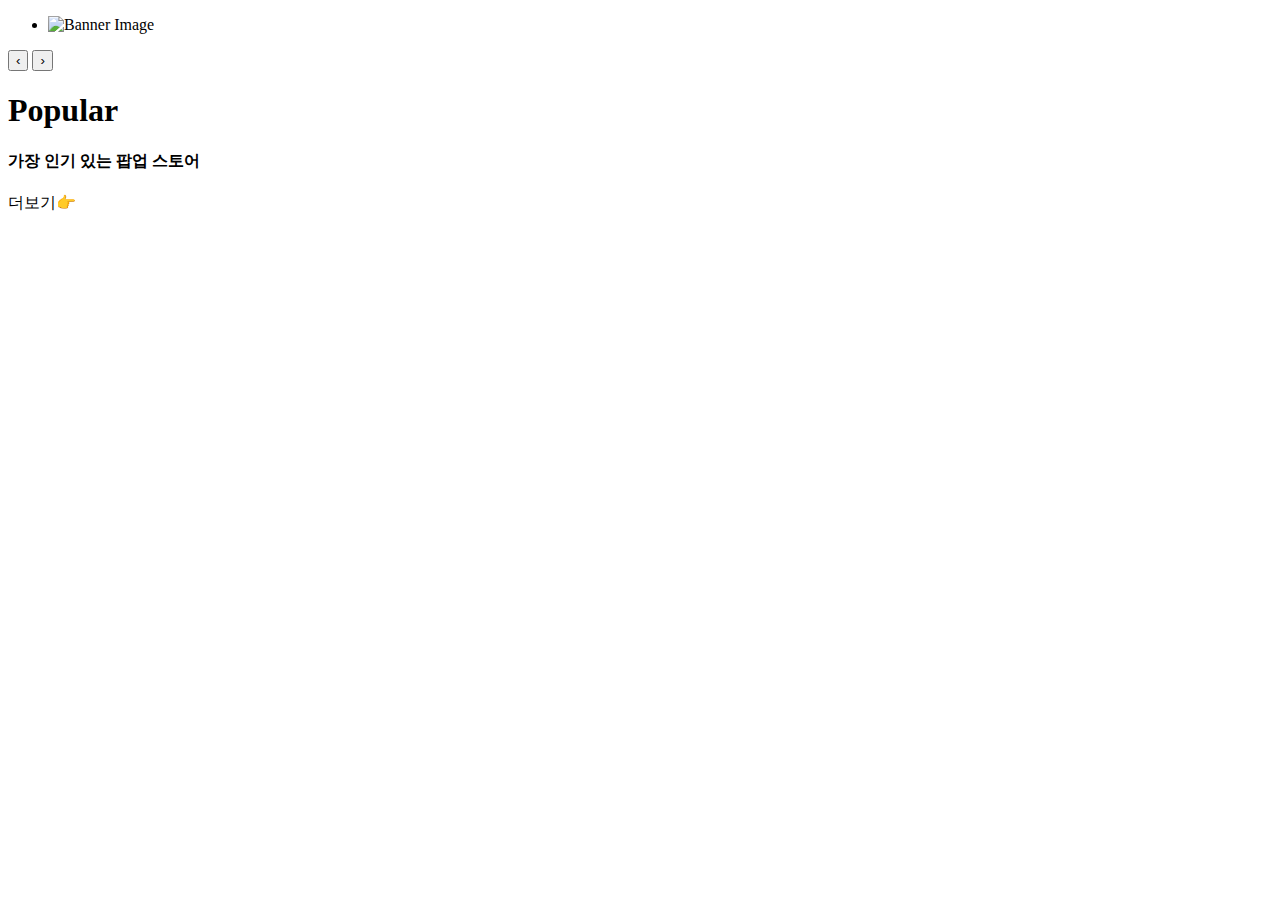
<file: src/main/resources/templates/index.html>
<!DOCTYPE html>
<html lang="ko" xmlns:th="http://www.thymeleaf.org"
      xmlns:layout="http://www.ultraq.net.nz/thymeleaf/layout"
      layout:decorate="~{layouts/main}">
<head>
    <meta charset="UTF-8">
    <link rel="stylesheet" href="https://cdnjs.cloudflare.com/ajax/libs/font-awesome/6.7.2/css/all.min.css"/>
    <link rel="stylesheet" th:href="@{/css/main.css}">
    <link rel="stylesheet" th:href="@{/css/member.css}">
    <title>Pin-up</title>
</head>
<body>
<div layout:fragment="content">
    <!-- 배너 슬라이드 -->
    <div class="carousel-wrapper">
        <div class="carousel">
            <div class="carousel-inner">
                <ul class="carousel-list">
                    <th:block th:each="i : ${#numbers.sequence(1, 2)}">
                        <li class="carousel-item">
                            <img th:src="@{'/images/pinup_banner_'+${i}+'.png'}" alt="Banner Image"/>
                        </li>
                    </th:block>
                </ul>
            </div>

            <button class="slide-button slide-left">‹</button>
            <button class="slide-button slide-right">›</button>
        </div>
    </div>
    <!--    <a th:href="@{/about}" th:class="info-link">🤔 핀업은 어떻게 이용하나요?</a>-->

    <div class="main_page_description">
        <div class="page_description">
            <h1>Popular</h1>
            <div class="title-container">
                <div class="title-left">
                    <h4>가장 인기 있는 팝업 스토어</h4>
                </div>
                <a th:href="@{/stores}" class="more-link">더보기👉</a>
            </div>
        </div>
        <div>
            <div class="store-list-container">
                <ul id="store-list">
                </ul>
            </div>
        </div>
    </div>
</div>
</body>
</html>
<th:block th:replace="~{fragments/script-loader :: load('index')}"></th:block>
</file>
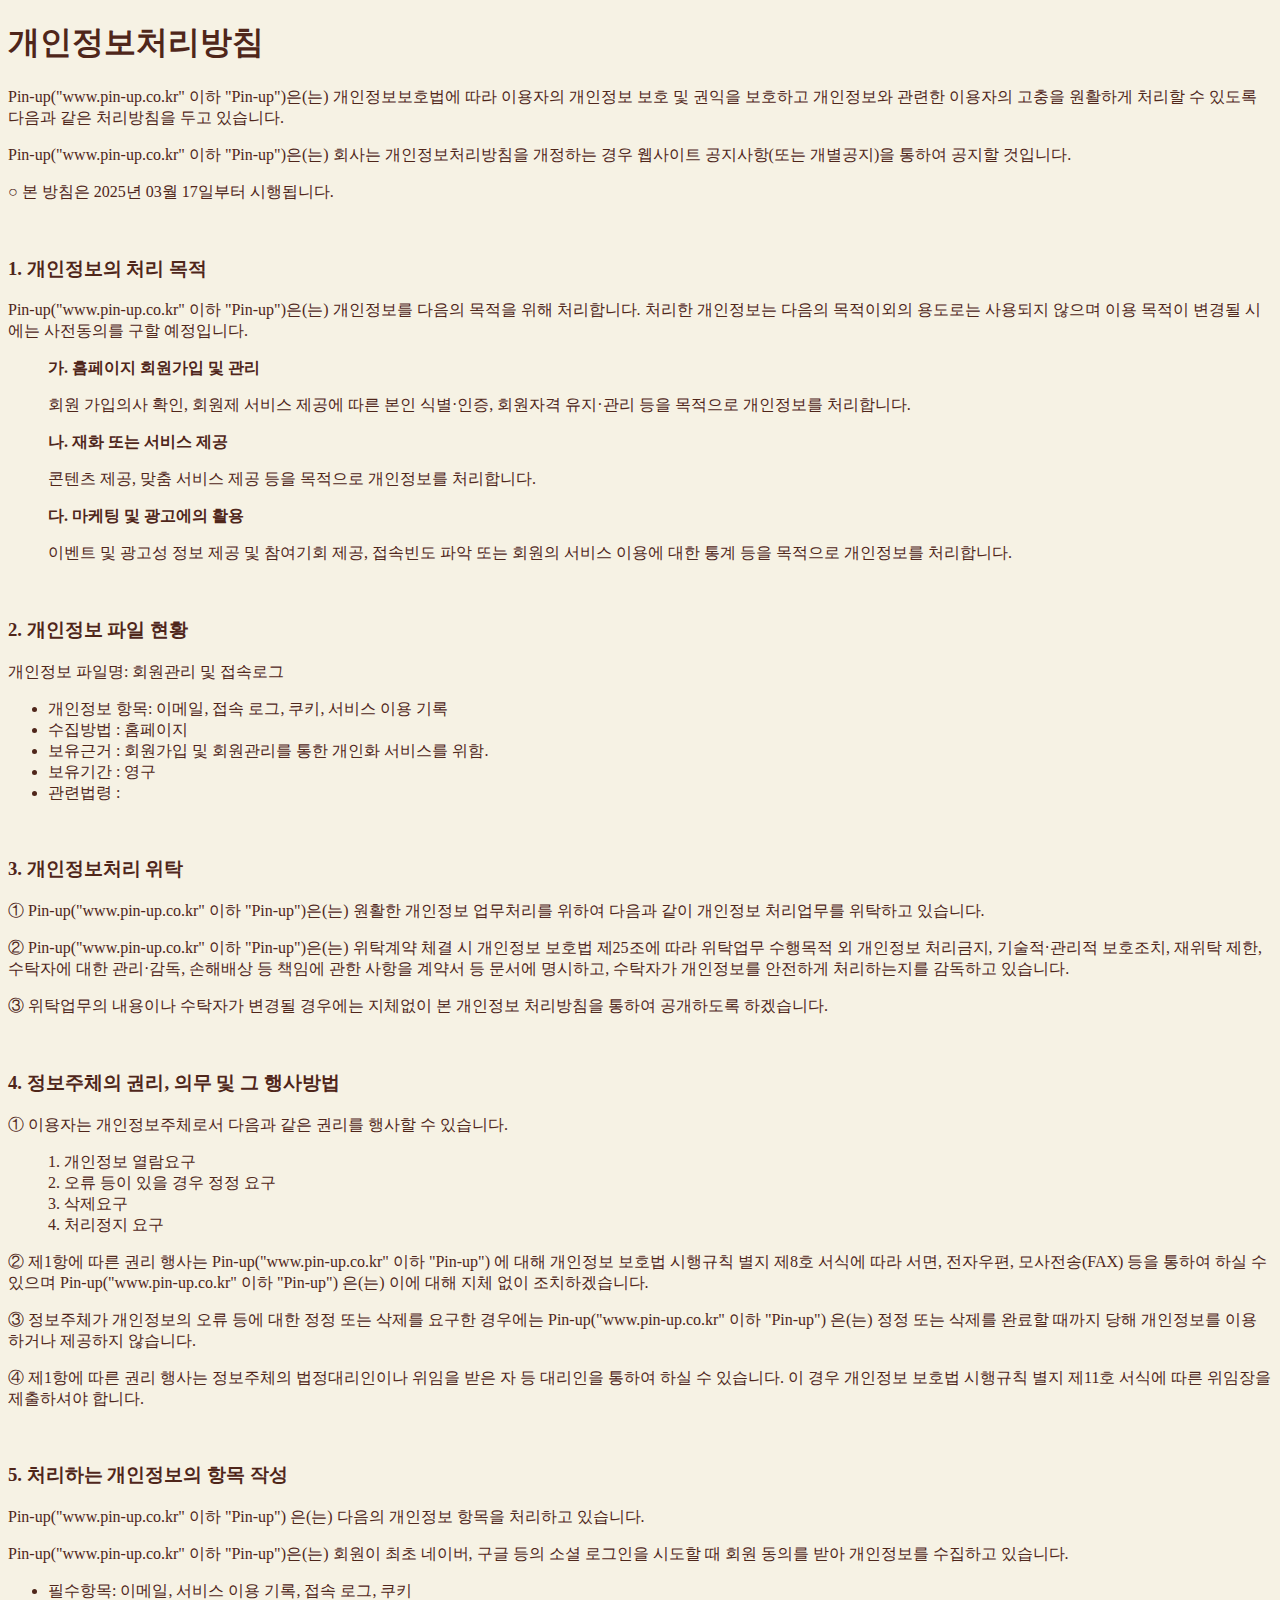
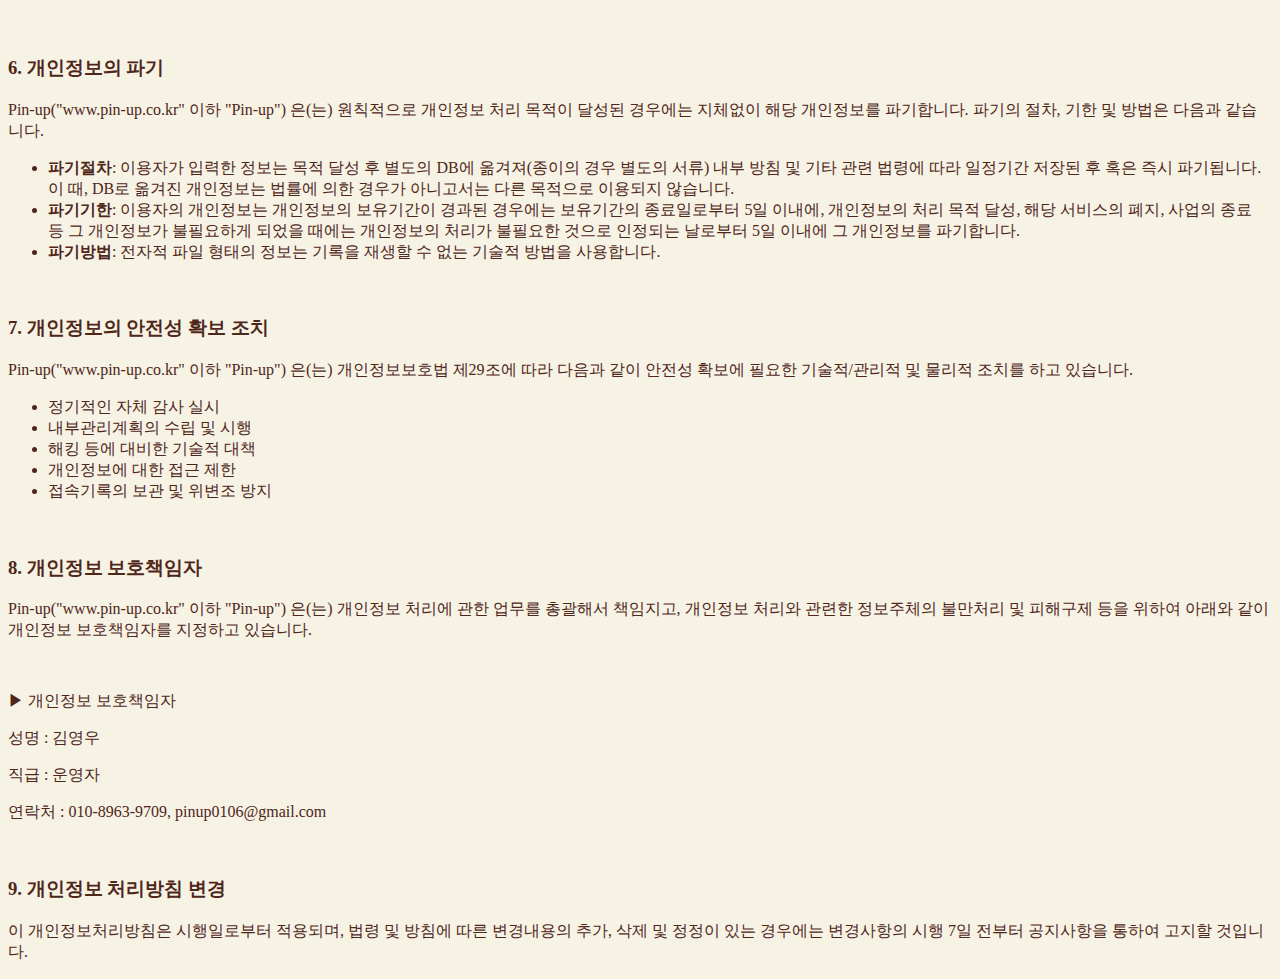
<file: src/main/resources/static/terms-privacy/privacy.html>
<!DOCTYPE html>
<html lang="ko">
<head>
    <meta charset="UTF-8">
    <title>Pin-up</title>
    <style>
        * {
            box-sizing: border-box;
            color: #4F261A;
            background-color: #F6F2E4;
        }
    </style>
</head>
<body>
    <h1>개인정보처리방침</h1>

    <p>Pin-up("www.pin-up.co.kr" 이하 "Pin-up")은(는) 개인정보보호법에 따라 이용자의 개인정보 보호 및 권익을 보호하고 개인정보와 관련한 이용자의 고충을 원활하게 처리할 수 있도록 다음과 같은 처리방침을 두고 있습니다.</p>
    <p>Pin-up("www.pin-up.co.kr" 이하 "Pin-up")은(는) 회사는 개인정보처리방침을 개정하는 경우 웹사이트 공지사항(또는 개별공지)을 통하여 공지할 것입니다.</p>
    <p>○ 본 방침은 2025년 03월 17일부터 시행됩니다.</p>
    <br />

    <h3>1. 개인정보의 처리 목적</h3>
    <p>Pin-up("www.pin-up.co.kr" 이하 "Pin-up")은(는) 개인정보를 다음의 목적을 위해 처리합니다. 처리한 개인정보는 다음의 목적이외의 용도로는 사용되지 않으며 이용 목적이 변경될 시에는 사전동의를 구할 예정입니다.</p>
    <ul style="list-style: none">
        <li>
            <strong>가. 홈페이지 회원가입 및 관리</strong>
            <p>회원 가입의사 확인, 회원제 서비스 제공에 따른 본인 식별·인증, 회원자격 유지·관리 등을 목적으로 개인정보를 처리합니다.</p>
        </li>
        <li>
            <strong>나. 재화 또는 서비스 제공</strong>
            <p>콘텐츠 제공, 맞춤 서비스 제공 등을 목적으로 개인정보를 처리합니다.</p>
        </li>
        <li>
            <strong>다. 마케팅 및 광고에의 활용</strong>
            <p>이벤트 및 광고성 정보 제공 및 참여기회 제공, 접속빈도 파악 또는 회원의 서비스 이용에 대한 통계 등을 목적으로 개인정보를 처리합니다.</p>
        </li>
    </ul>
    <br />

    <h3>2. 개인정보 파일 현황</h3>
    <p>개인정보 파일명: 회원관리 및 접속로그</p>
    <ul>
        <li>개인정보 항목: 이메일, 접속 로그, 쿠키, 서비스 이용 기록</li>
        <li>수집방법 : 홈페이지</li>
        <li>보유근거 : 회원가입 및 회원관리를 통한 개인화 서비스를 위함.</li>
        <li>보유기간 : 영구</li>
        <li>관련법령 :</li>
    </ul>
    <br />

    <h3>3. 개인정보처리 위탁</h3>
    <p>① Pin-up("www.pin-up.co.kr" 이하 "Pin-up")은(는) 원활한 개인정보 업무처리를 위하여 다음과 같이 개인정보 처리업무를 위탁하고 있습니다.</p>
    <p>② Pin-up("www.pin-up.co.kr" 이하 "Pin-up")은(는) 위탁계약 체결 시 개인정보 보호법 제25조에 따라 위탁업무 수행목적 외 개인정보 처리금지, 기술적·관리적 보호조치, 재위탁 제한, 수탁자에 대한 관리·감독, 손해배상 등 책임에 관한 사항을 계약서 등 문서에 명시하고, 수탁자가 개인정보를 안전하게 처리하는지를 감독하고 있습니다.</p>
    <p>③ 위탁업무의 내용이나 수탁자가 변경될 경우에는 지체없이 본 개인정보 처리방침을 통하여 공개하도록 하겠습니다.</p>
    <br />

    <h3>4. 정보주체의 권리, 의무 및 그 행사방법</h3>
    <p>① 이용자는 개인정보주체로서 다음과 같은 권리를 행사할 수 있습니다.</p>
    <ul style="list-style: none">
        <li>1. 개인정보 열람요구</li>
        <li>2. 오류 등이 있을 경우 정정 요구</li>
        <li>3. 삭제요구</li>
        <li>4. 처리정지 요구</li>
    </ul>
    <p>② 제1항에 따른 권리 행사는 Pin-up("www.pin-up.co.kr" 이하 "Pin-up") 에 대해 개인정보 보호법 시행규칙 별지 제8호 서식에 따라 서면, 전자우편, 모사전송(FAX) 등을 통하여 하실 수 있으며 Pin-up("www.pin-up.co.kr" 이하 "Pin-up") 은(는) 이에 대해 지체 없이 조치하겠습니다.</p>
    <p>③ 정보주체가 개인정보의 오류 등에 대한 정정 또는 삭제를 요구한 경우에는 Pin-up("www.pin-up.co.kr" 이하 "Pin-up") 은(는) 정정 또는 삭제를 완료할 때까지 당해 개인정보를 이용하거나 제공하지 않습니다.</p>
    <p>④ 제1항에 따른 권리 행사는 정보주체의 법정대리인이나 위임을 받은 자 등 대리인을 통하여 하실 수 있습니다. 이 경우 개인정보 보호법 시행규칙 별지 제11호 서식에 따른 위임장을 제출하셔야 합니다.</p>
    <br />

    <h3>5. 처리하는 개인정보의 항목 작성</h3>
    <p>Pin-up("www.pin-up.co.kr" 이하 "Pin-up") 은(는) 다음의 개인정보 항목을 처리하고 있습니다.</p>
    <p>Pin-up("www.pin-up.co.kr" 이하 "Pin-up")은(는) 회원이 최초 네이버, 구글 등의 소셜 로그인을 시도할 때 회원 동의를 받아 개인정보를 수집하고 있습니다.</p>
    <ul>
        <li>필수항목: 이메일, 서비스 이용 기록, 접속 로그, 쿠키</li>
    </ul>
    <br />

    <h3>6. 개인정보의 파기</h3>
    <p>Pin-up("www.pin-up.co.kr" 이하 "Pin-up") 은(는) 원칙적으로 개인정보 처리 목적이 달성된 경우에는 지체없이 해당 개인정보를 파기합니다. 파기의 절차, 기한 및 방법은 다음과 같습니다.</p>
    <ul>
        <li>
            <strong>파기절차</strong>: 이용자가 입력한 정보는 목적 달성 후 별도의 DB에 옮겨져(종이의 경우 별도의 서류) 내부 방침 및 기타 관련 법령에 따라 일정기간 저장된 후 혹은 즉시 파기됩니다. 이 때, DB로 옮겨진 개인정보는 법률에 의한 경우가 아니고서는 다른 목적으로 이용되지 않습니다.
        </li>
        <li>
            <strong>파기기한</strong>: 이용자의 개인정보는 개인정보의 보유기간이 경과된 경우에는 보유기간의 종료일로부터 5일 이내에, 개인정보의 처리 목적 달성, 해당 서비스의 폐지, 사업의 종료 등 그 개인정보가 불필요하게 되었을 때에는 개인정보의 처리가 불필요한 것으로 인정되는 날로부터 5일 이내에 그 개인정보를 파기합니다.
        </li>
        <li>
            <strong>파기방법</strong>: 전자적 파일 형태의 정보는 기록을 재생할 수 없는 기술적 방법을 사용합니다.
        </li>
    </ul>
    <br />

    <h3>7. 개인정보의 안전성 확보 조치</h3>
    <p>Pin-up("www.pin-up.co.kr" 이하 "Pin-up") 은(는) 개인정보보호법 제29조에 따라 다음과 같이 안전성 확보에 필요한 기술적/관리적 및 물리적 조치를 하고 있습니다.</p>
    <ul>
        <li>정기적인 자체 감사 실시</li>
        <li>내부관리계획의 수립 및 시행</li>
        <li>해킹 등에 대비한 기술적 대책</li>
        <li>개인정보에 대한 접근 제한</li>
        <li>접속기록의 보관 및 위변조 방지</li>
    </ul>
    <br />

    <h3>8. 개인정보 보호책임자</h3>
    <p>Pin-up("www.pin-up.co.kr" 이하 "Pin-up") 은(는) 개인정보 처리에 관한 업무를 총괄해서 책임지고, 개인정보 처리와 관련한 정보주체의 불만처리 및 피해구제 등을 위하여 아래와 같이 개인정보 보호책임자를 지정하고 있습니다.</p>
    <br />

    <p>▶ 개인정보 보호책임자 </p>
    <p>성명 : 김영우</p>
    <p>직급 : 운영자</p>
    <p>연락처 : 010-8963-9709, pinup0106@gmail.com</p>
    <br />

    <h3>9. 개인정보 처리방침 변경</h3>
    <p>이 개인정보처리방침은 시행일로부터 적용되며, 법령 및 방침에 따른 변경내용의 추가, 삭제 및 정정이 있는 경우에는 변경사항의 시행 7일 전부터 공지사항을 통하여 고지할 것입니다.</p>
</body>
</html>
</file>
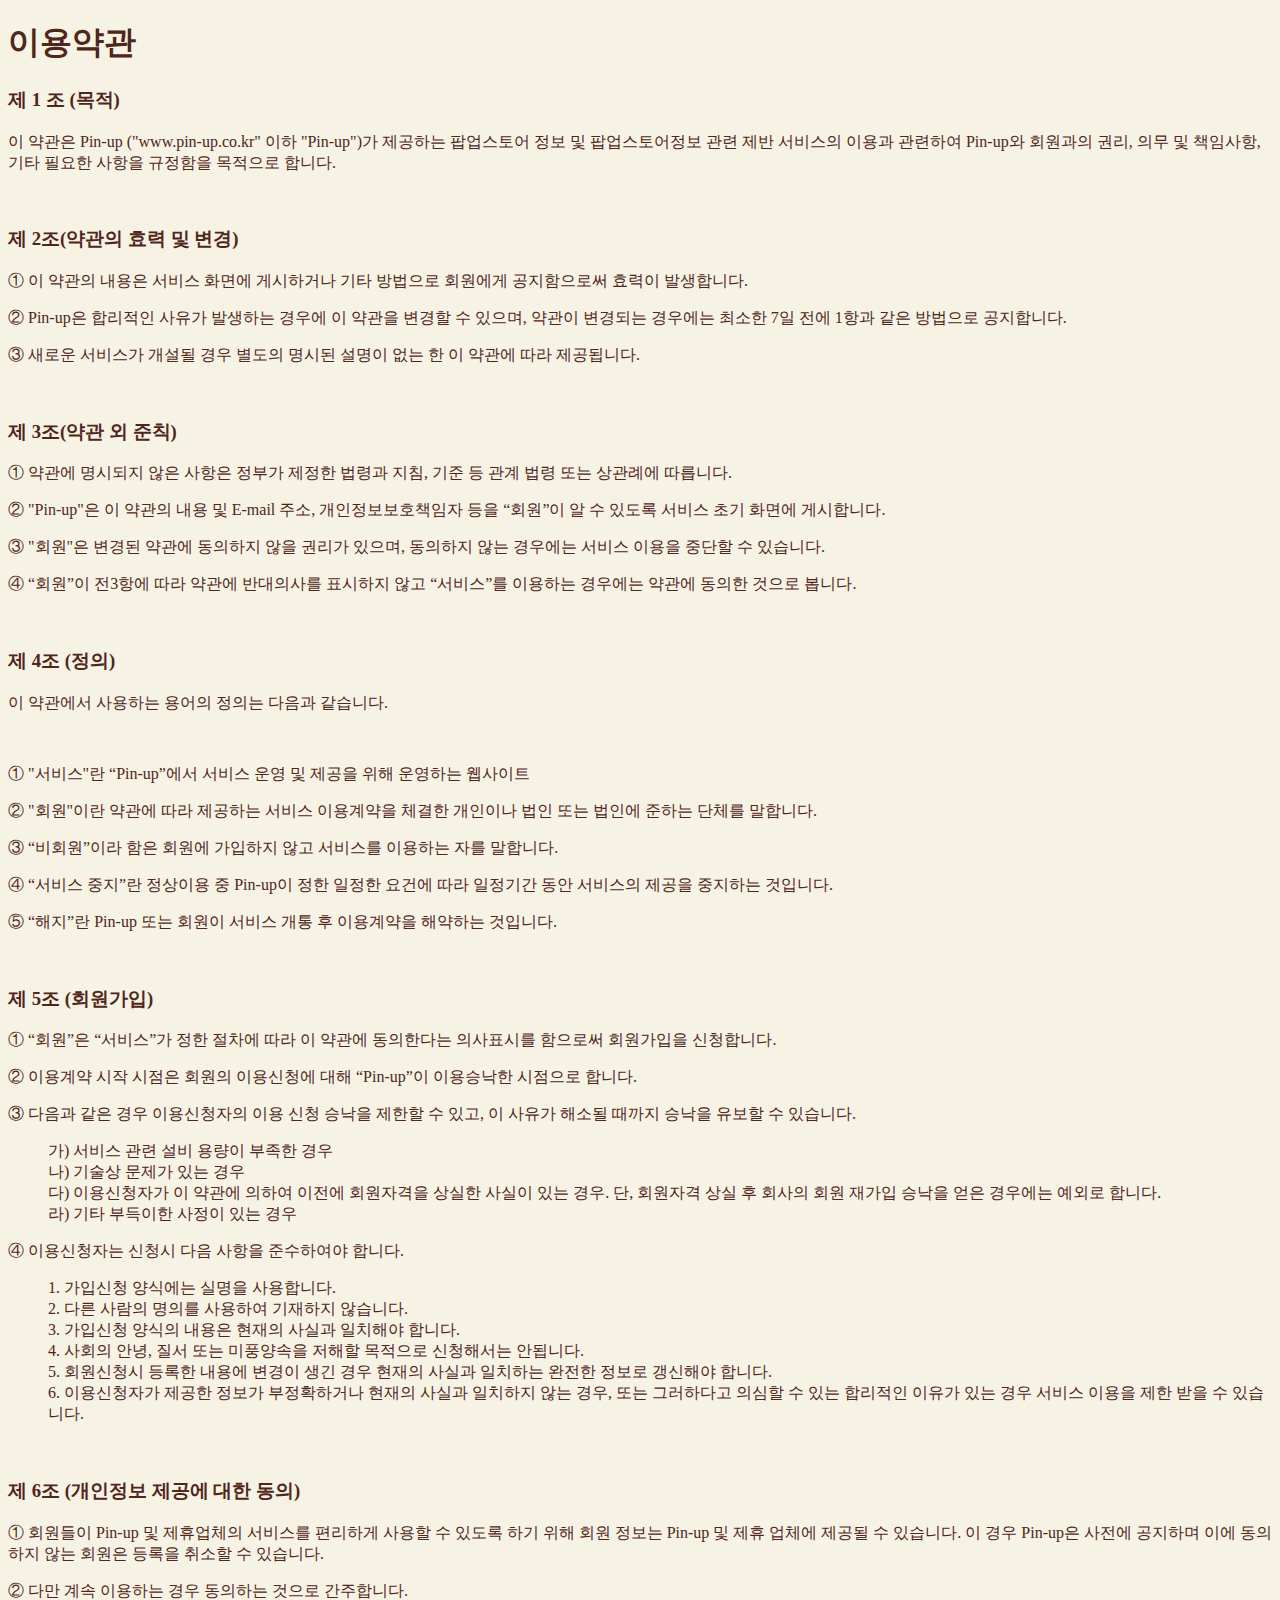
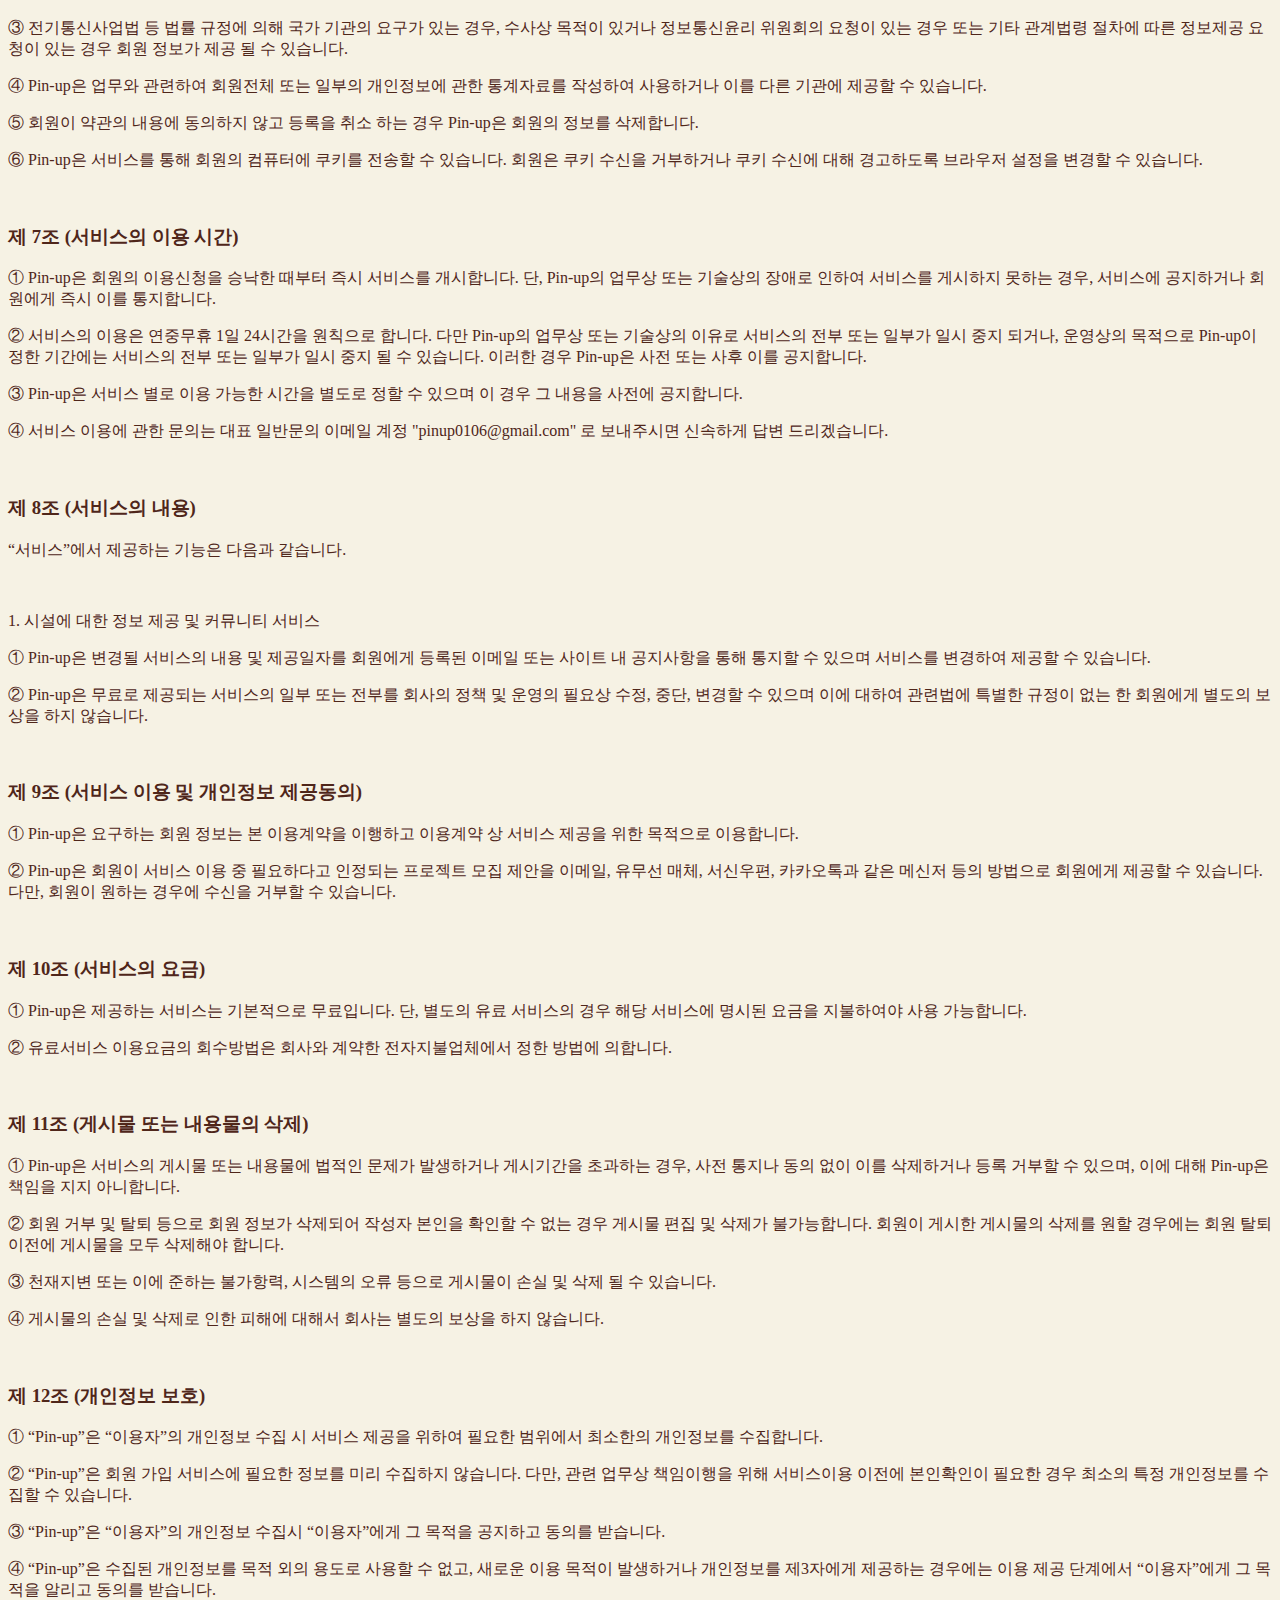
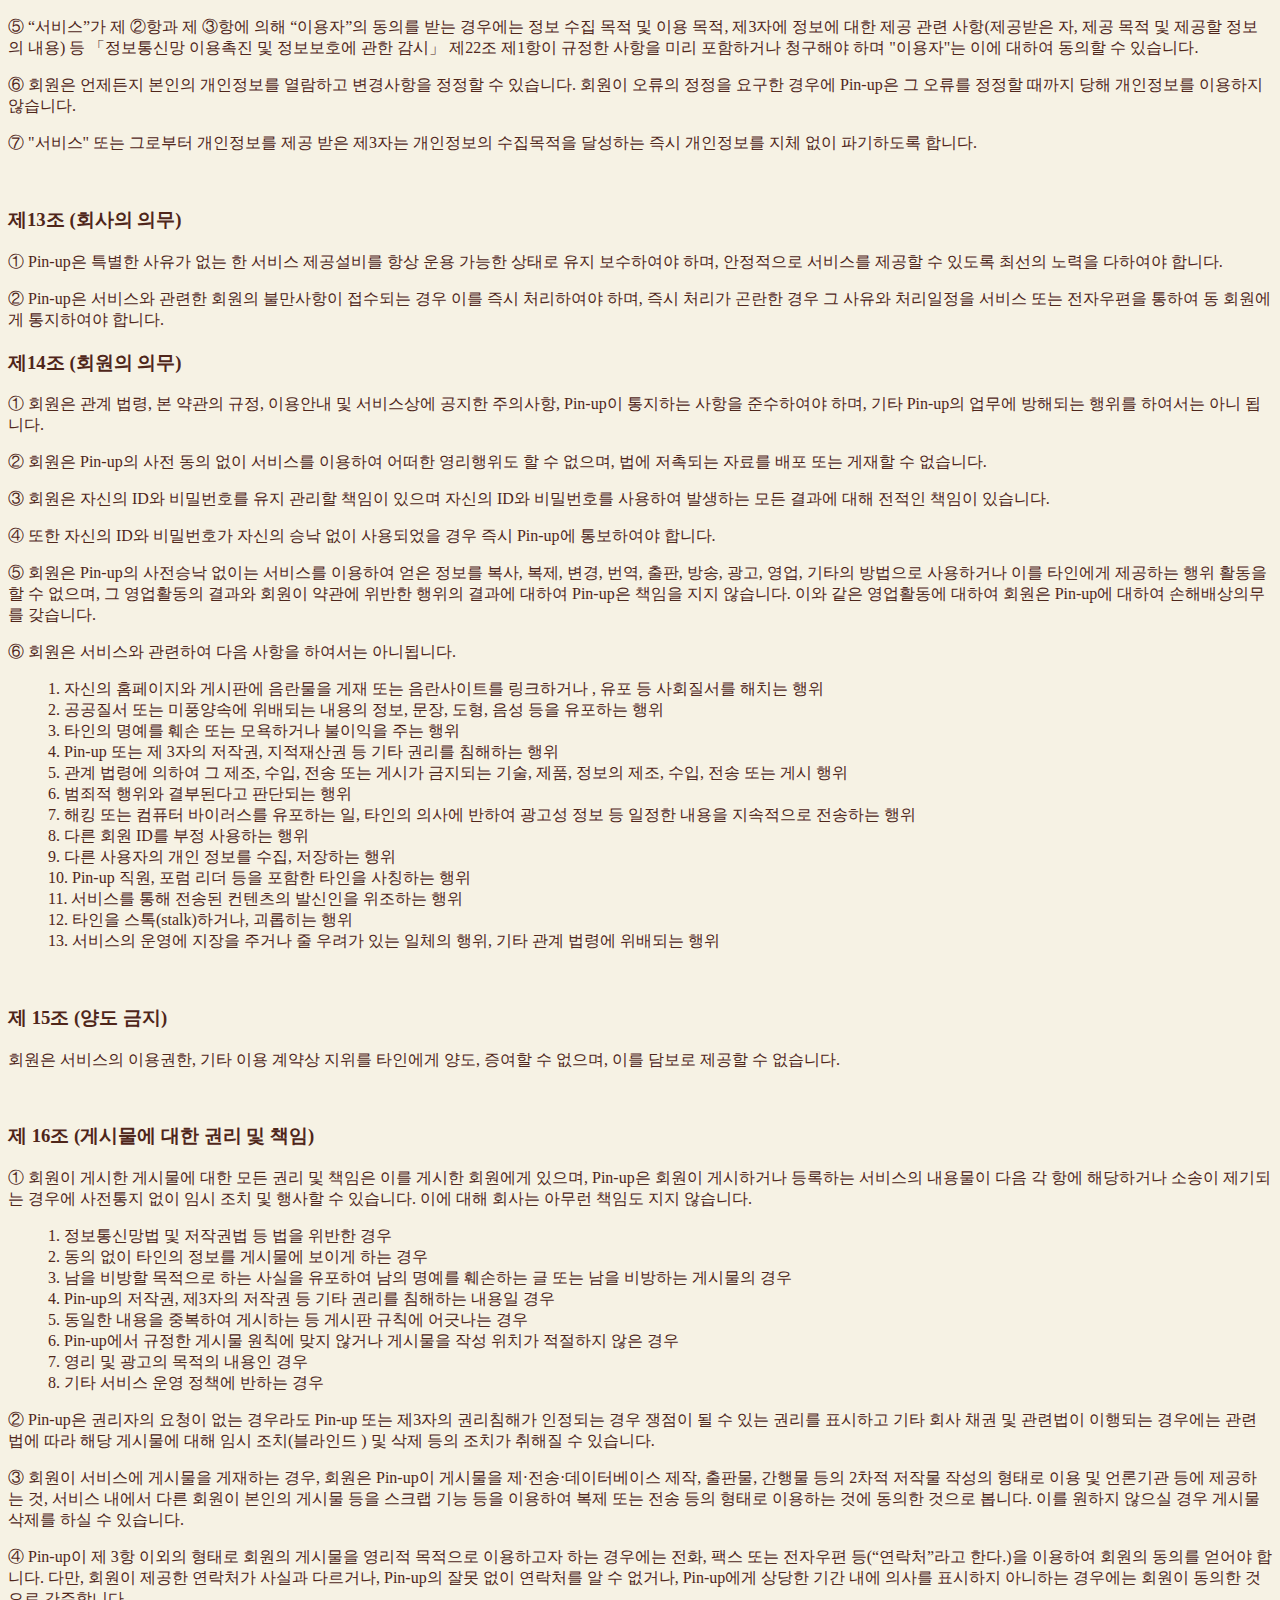
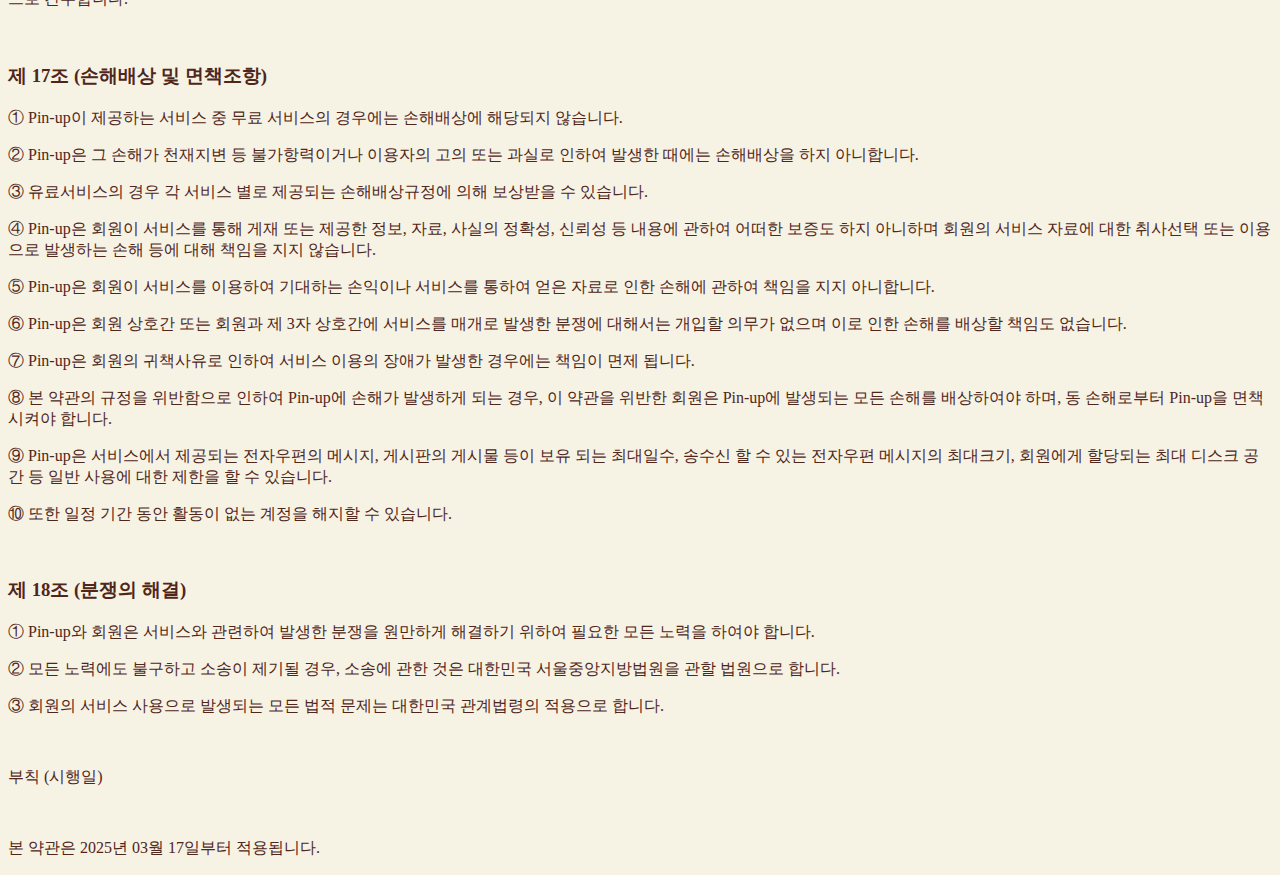
<file: src/main/resources/static/terms-privacy/terms.html>
<!DOCTYPE html>
<html lang="ko">
<head>
    <meta charset="UTF-8">
    <title>Pin-up</title>
    <style>
        * {
            box-sizing: border-box;
            color: #4F261A;
            background-color: #F6F2E4;
        }

        ul, li {
            list-style: none;
        }
    </style>
</head>
<body>
    <h1>이용약관</h1>

    <h3>제 1 조 (목적)</h3>
    <p>이 약관은 Pin-up ("www.pin-up.co.kr" 이하 "Pin-up")가 제공하는 팝업스토어 정보 및 팝업스토어정보 관련 제반 서비스의 이용과 관련하여 Pin-up와 회원과의 권리, 의무 및 책임사항, 기타 필요한 사항을 규정함을 목적으로 합니다.</p>
    <br />

    <h3>제 2조(약관의 효력 및 변경)</h3>
    <p>① 이 약관의 내용은 서비스 화면에 게시하거나 기타 방법으로 회원에게 공지함으로써 효력이 발생합니다.</p>
    <p>② Pin-up은 합리적인 사유가 발생하는 경우에 이 약관을 변경할 수 있으며, 약관이 변경되는 경우에는 최소한 7일 전에 1항과 같은 방법으로 공지합니다.</p>
    <p>③ 새로운 서비스가 개설될 경우 별도의 명시된 설명이 없는 한 이 약관에 따라 제공됩니다.</p>
    <br />

    <h3>제 3조(약관 외 준칙)</h3>
    <p>① 약관에 명시되지 않은 사항은 정부가 제정한 법령과 지침, 기준 등 관계 법령 또는 상관례에 따릅니다.</p>
    <p>② "Pin-up"은 이 약관의 내용 및 E-mail 주소, 개인정보보호책임자 등을 “회원”이 알 수 있도록 서비스 초기 화면에 게시합니다.</p>
    <p>③ "회원"은 변경된 약관에 동의하지 않을 권리가 있으며, 동의하지 않는 경우에는 서비스 이용을 중단할 수 있습니다.</p>
    <p>④ “회원”이 전3항에 따라 약관에 반대의사를 표시하지 않고 “서비스”를 이용하는 경우에는 약관에 동의한 것으로 봅니다.</p>
    <br />

    <h3>제 4조 (정의)</h3>
    <p>이 약관에서 사용하는 용어의 정의는 다음과 같습니다.</p>
    <br />

    <p>① "서비스"란 “Pin-up”에서 서비스 운영 및 제공을 위해 운영하는 웹사이트</p>
    <p>② "회원"이란 약관에 따라 제공하는 서비스 이용계약을 체결한 개인이나 법인 또는 법인에 준하는 단체를 말합니다.</p>
    <p>③ “비회원”이라 함은 회원에 가입하지 않고 서비스를 이용하는 자를 말합니다.</p>
    <p>④ “서비스 중지”란 정상이용 중 Pin-up이 정한 일정한 요건에 따라 일정기간 동안 서비스의 제공을 중지하는 것입니다.</p>
    <p>⑤ “해지”란 Pin-up 또는 회원이 서비스 개통 후 이용계약을 해약하는 것입니다.</p>
    <br />

    <h3>제 5조 (회원가입)</h3>
    <p>① “회원”은 “서비스”가 정한 절차에 따라 이 약관에 동의한다는 의사표시를 함으로써 회원가입을 신청합니다.</p>
    <p>② 이용계약 시작 시점은 회원의 이용신청에 대해 “Pin-up”이 이용승낙한 시점으로 합니다.</p>
    <p>③ 다음과 같은 경우 이용신청자의 이용 신청 승낙을 제한할 수 있고, 이 사유가 해소될 때까지 승낙을 유보할 수 있습니다.</p>
    <ul>
        <li>가) 서비스 관련 설비 용량이 부족한 경우</li>
        <li>나) 기술상 문제가 있는 경우</li>
        <li>다) 이용신청자가 이 약관에 의하여 이전에 회원자격을 상실한 사실이 있는 경우. 단, 회원자격 상실 후 회사의 회원 재가입 승낙을 얻은 경우에는 예외로 합니다.</li>
        <li>라) 기타 부득이한 사정이 있는 경우</li>
    </ul>
    <p>④ 이용신청자는 신청시 다음 사항을 준수하여야 합니다.</p>
    <ul>
        <li>1. 가입신청 양식에는 실명을 사용합니다.</li>
        <li>2. 다른 사람의 명의를 사용하여 기재하지 않습니다.</li>
        <li>3. 가입신청 양식의 내용은 현재의 사실과 일치해야 합니다.</li>
        <li>4. 사회의 안녕, 질서 또는 미풍양속을 저해할 목적으로 신청해서는 안됩니다.</li>
        <li>5. 회원신청시 등록한 내용에 변경이 생긴 경우 현재의 사실과 일치하는 완전한 정보로 갱신해야 합니다.</li>
        <li>6. 이용신청자가 제공한 정보가 부정확하거나 현재의 사실과 일치하지 않는 경우, 또는 그러하다고 의심할 수 있는 합리적인 이유가 있는 경우 서비스 이용을 제한 받을 수 있습니다.</li>
    </ul>
    <br />

    <h3>제 6조 (개인정보 제공에 대한 동의)</h3>
    <p>① 회원들이 Pin-up 및 제휴업체의 서비스를 편리하게 사용할 수 있도록 하기 위해 회원 정보는 Pin-up 및 제휴 업체에 제공될 수 있습니다. 이 경우 Pin-up은 사전에 공지하며 이에 동의하지 않는 회원은 등록을 취소할 수 있습니다.</p>
    <p>② 다만 계속 이용하는 경우 동의하는 것으로 간주합니다.</p>
    <p>③ 전기통신사업법 등 법률 규정에 의해 국가 기관의 요구가 있는 경우, 수사상 목적이 있거나 정보통신윤리 위원회의 요청이 있는 경우 또는 기타 관계법령 절차에 따른 정보제공 요청이 있는 경우 회원 정보가 제공 될 수 있습니다.</p>
    <p>④ Pin-up은 업무와 관련하여 회원전체 또는 일부의 개인정보에 관한 통계자료를 작성하여 사용하거나 이를 다른 기관에 제공할 수 있습니다.</p>
    <p>⑤ 회원이 약관의 내용에 동의하지 않고 등록을 취소 하는 경우 Pin-up은 회원의 정보를 삭제합니다.</p>
    <p>⑥ Pin-up은 서비스를 통해 회원의 컴퓨터에 쿠키를 전송할 수 있습니다. 회원은 쿠키 수신을 거부하거나 쿠키 수신에 대해 경고하도록 브라우저 설정을 변경할 수 있습니다.</p>
    <br />

    <h3>제 7조 (서비스의 이용 시간)</h3>
    <p>① Pin-up은 회원의 이용신청을 승낙한 때부터 즉시 서비스를 개시합니다. 단, Pin-up의 업무상 또는 기술상의 장애로 인하여 서비스를 게시하지 못하는 경우, 서비스에 공지하거나 회원에게 즉시 이를 통지합니다.</p>
    <p>② 서비스의 이용은 연중무휴 1일 24시간을 원칙으로 합니다. 다만 Pin-up의 업무상 또는 기술상의 이유로 서비스의 전부 또는 일부가 일시 중지 되거나, 운영상의 목적으로 Pin-up이 정한 기간에는 서비스의 전부 또는 일부가 일시 중지 될 수 있습니다. 이러한 경우 Pin-up은 사전 또는 사후 이를 공지합니다.</p>
    <p>③ Pin-up은 서비스 별로 이용 가능한 시간을 별도로 정할 수 있으며 이 경우 그 내용을 사전에 공지합니다.</p>
    <p>④ 서비스 이용에 관한 문의는 대표 일반문의 이메일 계정 "pinup0106@gmail.com" 로 보내주시면 신속하게 답변 드리겠습니다.</p>
    <br />

    <h3>제 8조 (서비스의 내용)</h3>
    <p>“서비스”에서 제공하는 기능은 다음과 같습니다.</p>
    <br />

    <p>1. 시설에 대한 정보 제공 및 커뮤니티 서비스</p>
    <p>① Pin-up은 변경될 서비스의 내용 및 제공일자를 회원에게 등록된 이메일 또는 사이트 내 공지사항을 통해 통지할 수 있으며 서비스를 변경하여 제공할 수 있습니다.</p>
    <p>② Pin-up은 무료로 제공되는 서비스의 일부 또는 전부를 회사의 정책 및 운영의 필요상 수정, 중단, 변경할 수 있으며 이에 대하여 관련법에 특별한 규정이 없는 한 회원에게 별도의 보상을 하지 않습니다.</p>
    <br />

    <h3>제 9조 (서비스 이용 및 개인정보 제공동의)</h3>
    <p>① Pin-up은 요구하는 회원 정보는 본 이용계약을 이행하고 이용계약 상 서비스 제공을 위한 목적으로 이용합니다.</p>
    <p>② Pin-up은 회원이 서비스 이용 중 필요하다고 인정되는 프로젝트 모집 제안을 이메일, 유무선 매체, 서신우편, 카카오톡과 같은 메신저 등의 방법으로 회원에게 제공할 수 있습니다. 다만, 회원이 원하는 경우에 수신을 거부할 수 있습니다.</p>
    <br />

    <h3>제 10조 (서비스의 요금)</h3>
    <p>① Pin-up은 제공하는 서비스는 기본적으로 무료입니다. 단, 별도의 유료 서비스의 경우 해당 서비스에 명시된 요금을 지불하여야 사용 가능합니다.</p>
    <p>② 유료서비스 이용요금의 회수방법은 회사와 계약한 전자지불업체에서 정한 방법에 의합니다.</p>
    <br />

    <h3>제 11조 (게시물 또는 내용물의 삭제)</h3>
    <p>① Pin-up은 서비스의 게시물 또는 내용물에 법적인 문제가 발생하거나 게시기간을 초과하는 경우, 사전 통지나 동의 없이 이를 삭제하거나 등록 거부할 수 있으며, 이에 대해 Pin-up은 책임을 지지 아니합니다.</p>
    <p>② 회원 거부 및 탈퇴 등으로 회원 정보가 삭제되어 작성자 본인을 확인할 수 없는 경우 게시물 편집 및 삭제가 불가능합니다. 회원이 게시한 게시물의 삭제를 원할 경우에는 회원 탈퇴 이전에 게시물을 모두 삭제해야 합니다.</p>
    <p>③ 천재지변 또는 이에 준하는 불가항력, 시스템의 오류 등으로 게시물이 손실 및 삭제 될 수 있습니다.</p>
    <p>④ 게시물의 손실 및 삭제로 인한 피해에 대해서 회사는 별도의 보상을 하지 않습니다.</p>
    <br />

    <h3>제 12조 (개인정보 보호)</h3>
    <p>① “Pin-up”은 “이용자”의 개인정보 수집 시 서비스 제공을 위하여 필요한 범위에서 최소한의 개인정보를 수집합니다.</p>
    <p>② “Pin-up”은 회원 가입 서비스에 필요한 정보를 미리 수집하지 않습니다. 다만, 관련 업무상 책임이행을 위해 서비스이용 이전에 본인확인이 필요한 경우 최소의 특정 개인정보를 수집할 수 있습니다.</p>
    <p>③ “Pin-up”은 “이용자”의 개인정보 수집시 “이용자”에게 그 목적을 공지하고 동의를 받습니다.</p>
    <p>④ “Pin-up”은 수집된 개인정보를 목적 외의 용도로 사용할 수 없고, 새로운 이용 목적이 발생하거나 개인정보를 제3자에게 제공하는 경우에는 이용 제공 단계에서 “이용자”에게 그 목적을 알리고 동의를 받습니다.</p>
    <p>⑤ “서비스”가 제 ②항과 제 ③항에 의해 “이용자”의 동의를 받는 경우에는 정보 수집 목적 및 이용 목적, 제3자에 정보에 대한 제공 관련 사항(제공받은 자, 제공 목적 및 제공할 정보의 내용) 등 「정보통신망 이용촉진 및 정보보호에 관한 감시」 제22조 제1항이 규정한 사항을 미리 포함하거나 청구해야 하며 "이용자"는 이에 대하여 동의할 수 있습니다.</p>
    <p>⑥ 회원은 언제든지 본인의 개인정보를 열람하고 변경사항을 정정할 수 있습니다. 회원이 오류의 정정을 요구한 경우에 Pin-up은 그 오류를 정정할 때까지 당해 개인정보를 이용하지 않습니다.</p>
    <p>⑦ "서비스" 또는 그로부터 개인정보를 제공 받은 제3자는 개인정보의 수집목적을 달성하는 즉시 개인정보를 지체 없이 파기하도록 합니다.</p>
    <br />

    <h3>제13조 (회사의 의무)</h3>
    <p>① Pin-up은 특별한 사유가 없는 한 서비스 제공설비를 항상 운용 가능한 상태로 유지 보수하여야 하며, 안정적으로 서비스를 제공할 수 있도록 최선의 노력을 다하여야 합니다.
    <p>② Pin-up은 서비스와 관련한 회원의 불만사항이 접수되는 경우 이를 즉시 처리하여야 하며, 즉시 처리가 곤란한 경우 그 사유와 처리일정을 서비스 또는 전자우편을 통하여 동 회원에게 통지하여야 합니다.
    <br />

    <h3>제14조 (회원의 의무)</h3>
    <p>① 회원은 관계 법령, 본 약관의 규정, 이용안내 및 서비스상에 공지한 주의사항, Pin-up이 통지하는 사항을 준수하여야 하며, 기타 Pin-up의 업무에 방해되는 행위를 하여서는 아니 됩니다.</p>
    <p>② 회원은 Pin-up의 사전 동의 없이 서비스를 이용하여 어떠한 영리행위도 할 수 없으며, 법에 저촉되는 자료를 배포 또는 게재할 수 없습니다.</p>
    <p>③ 회원은 자신의 ID와 비밀번호를 유지 관리할 책임이 있으며 자신의 ID와 비밀번호를 사용하여 발생하는 모든 결과에 대해 전적인 책임이 있습니다.</p>
    <p>④ 또한 자신의 ID와 비밀번호가 자신의 승낙 없이 사용되었을 경우 즉시 Pin-up에 통보하여야 합니다.</p>
    <p>⑤ 회원은 Pin-up의 사전승낙 없이는 서비스를 이용하여 얻은 정보를 복사, 복제, 변경, 번역, 출판, 방송, 광고, 영업, 기타의 방법으로 사용하거나 이를 타인에게 제공하는 행위 활동을 할 수 없으며, 그 영업활동의 결과와 회원이 약관에 위반한 행위의 결과에 대하여 Pin-up은 책임을 지지 않습니다. 이와 같은 영업활동에 대하여 회원은 Pin-up에 대하여 손해배상의무를 갖습니다.</p>
    <p>⑥ 회원은 서비스와 관련하여 다음 사항을 하여서는 아니됩니다.</p>
    <ul>
        <li>1. 자신의 홈페이지와 게시판에 음란물을 게재 또는 음란사이트를 링크하거나 , 유포 등 사회질서를 해치는 행위</li>
        <li>2. 공공질서 또는 미풍양속에 위배되는 내용의 정보, 문장, 도형, 음성 등을 유포하는 행위</li>
        <li>3. 타인의 명예를 훼손 또는 모욕하거나 불이익을 주는 행위</li>
        <li>4. Pin-up 또는 제 3자의 저작권, 지적재산권 등 기타 권리를 침해하는 행위</li>
        <li>5. 관계 법령에 의하여 그 제조, 수입, 전송 또는 게시가 금지되는 기술, 제품, 정보의 제조, 수입, 전송 또는 게시 행위</li>
        <li>6. 범죄적 행위와 결부된다고 판단되는 행위</li>
        <li>7. 해킹 또는 컴퓨터 바이러스를 유포하는 일, 타인의 의사에 반하여 광고성 정보 등 일정한 내용을 지속적으로 전송하는 행위</li>
        <li>8. 다른 회원 ID를 부정 사용하는 행위</li>
        <li>9. 다른 사용자의 개인 정보를 수집, 저장하는 행위</li>
        <li>10. Pin-up 직원, 포럼 리더 등을 포함한 타인을 사칭하는 행위</li>
        <li>11. 서비스를 통해 전송된 컨텐츠의 발신인을 위조하는 행위</li>
        <li>12. 타인을 스톡(stalk)하거나, 괴롭히는 행위</li>
        <li>13. 서비스의 운영에 지장을 주거나 줄 우려가 있는 일체의 행위, 기타 관계 법령에 위배되는 행위</li>
    </ul>
    <br />

    <h3>제 15조 (양도 금지)</h3>
    <p>회원은 서비스의 이용권한, 기타 이용 계약상 지위를 타인에게 양도, 증여할 수 없으며, 이를 담보로 제공할 수 없습니다.</p>
    <br />

    <h3>제 16조 (게시물에 대한 권리 및 책임)</h3>
    <p>① 회원이 게시한 게시물에 대한 모든 권리 및 책임은 이를 게시한 회원에게 있으며, Pin-up은 회원이 게시하거나 등록하는 서비스의 내용물이 다음 각 항에 해당하거나 소송이 제기되는 경우에 사전통지 없이 임시 조치 및 행사할 수 있습니다.  이에 대해 회사는 아무런 책임도 지지 않습니다.</p>
    <ul>
        <li>1. 정보통신망법 및 저작권법 등 법을 위반한 경우</li>
        <li>2. 동의 없이 타인의 정보를 게시물에 보이게 하는 경우</li>
        <li>3. 남을 비방할 목적으로 하는 사실을 유포하여 남의 명예를 훼손하는 글 또는 남을 비방하는 게시물의 경우</li>
        <li>4. Pin-up의 저작권, 제3자의 저작권 등 기타 권리를 침해하는 내용일 경우</li>
        <li>5. 동일한 내용을 중복하여 게시하는 등 게시판 규칙에 어긋나는 경우</li>
        <li>6. Pin-up에서 규정한 게시물 원칙에 맞지 않거나 게시물을 작성 위치가 적절하지 않은 경우</li>
        <li>7. 영리 및 광고의 목적의 내용인 경우</li>
        <li>8. 기타 서비스 운영 정책에 반하는 경우</li>
    </ul>
    <p>② Pin-up은 권리자의 요청이 없는 경우라도 Pin-up 또는 제3자의 권리침해가 인정되는 경우 쟁점이 될 수 있는 권리를 표시하고 기타 회사 채권 및 관련법이 이행되는 경우에는 관련법에 따라 해당 게시물에 대해 임시 조치(블라인드 ) 및 삭제 등의 조치가 취해질 수 있습니다.</p>
    <p>③ 회원이 서비스에 게시물을 게재하는 경우, 회원은 Pin-up이 게시물을 제·전송·데이터베이스 제작, 출판물, 간행물 등의 2차적 저작물 작성의 형태로 이용 및 언론기관 등에 제공하는 것, 서비스 내에서 다른 회원이 본인의 게시물 등을 스크랩 기능 등을 이용하여 복제 또는 전송 등의 형태로 이용하는 것에 동의한 것으로 봅니다. 이를 원하지 않으실 경우 게시물 삭제를 하실 수 있습니다.</p>
    <p>④ Pin-up이 제 3항 이외의 형태로 회원의 게시물을 영리적 목적으로 이용하고자 하는 경우에는 전화, 팩스 또는 전자우편 등(“연락처”라고 한다.)을 이용하여 회원의 동의를 얻어야 합니다. 다만, 회원이 제공한 연락처가 사실과 다르거나, Pin-up의 잘못 없이 연락처를 알 수 없거나, Pin-up에게 상당한 기간 내에 의사를 표시하지 아니하는 경우에는 회원이 동의한 것으로 간주합니다.</p>
    <br />

    <h3>제 17조 (손해배상 및 면책조항)</h3>
    <p>① Pin-up이 제공하는 서비스 중 무료 서비스의 경우에는 손해배상에 해당되지 않습니다.</p>
    <p>② Pin-up은 그 손해가 천재지변 등 불가항력이거나 이용자의 고의 또는 과실로 인하여 발생한 때에는 손해배상을 하지 아니합니다.</p>
    <p>③ 유료서비스의 경우 각 서비스 별로 제공되는 손해배상규정에 의해 보상받을 수 있습니다.</p>
    <p>④ Pin-up은 회원이 서비스를 통해 게재 또는 제공한 정보, 자료, 사실의 정확성, 신뢰성 등 내용에 관하여 어떠한 보증도 하지 아니하며 회원의 서비스 자료에 대한 취사선택 또는 이용으로 발생하는 손해 등에 대해 책임을 지지 않습니다.</p>
    <p>⑤ Pin-up은 회원이 서비스를 이용하여 기대하는 손익이나 서비스를 통하여 얻은 자료로 인한 손해에 관하여 책임을 지지 아니합니다.</p>
    <p>⑥ Pin-up은 회원 상호간 또는 회원과 제 3자 상호간에 서비스를 매개로 발생한 분쟁에 대해서는 개입할 의무가 없으며 이로 인한 손해를 배상할 책임도 없습니다.</p>
    <p>⑦ Pin-up은 회원의 귀책사유로 인하여 서비스 이용의 장애가 발생한 경우에는 책임이 면제 됩니다.</p>
    <p>⑧ 본 약관의 규정을 위반함으로 인하여 Pin-up에 손해가 발생하게 되는 경우, 이 약관을 위반한 회원은 Pin-up에 발생되는 모든 손해를 배상하여야 하며, 동 손해로부터 Pin-up을 면책 시켜야 합니다.</p>
    <p>⑨ Pin-up은 서비스에서 제공되는 전자우편의 메시지, 게시판의 게시물 등이 보유 되는 최대일수, 송수신 할 수 있는 전자우편 메시지의 최대크기, 회원에게 할당되는 최대 디스크 공간 등 일반 사용에 대한 제한을 할 수 있습니다.</p>
    <p>⑩ 또한 일정 기간 동안 활동이 없는 계정을 해지할 수 있습니다.</p>
    <br />

    <h3>제 18조 (분쟁의 해결)</h3>
    <p>① Pin-up와 회원은 서비스와 관련하여 발생한 분쟁을 원만하게 해결하기 위하여 필요한 모든 노력을 하여야 합니다.</p>
    <p>② 모든 노력에도 불구하고 소송이 제기될 경우, 소송에 관한 것은 대한민국 서울중앙지방법원을 관할 법원으로 합니다.</p>
    <p>③ 회원의 서비스 사용으로 발생되는 모든 법적 문제는 대한민국 관계법령의 적용으로 합니다.</p>
    <br />

    <p>부칙 (시행일)<p>
    <br />

    <p>본 약관은 2025년 03월 17일부터 적용됩니다.</p>
</body>
</html>
</file>
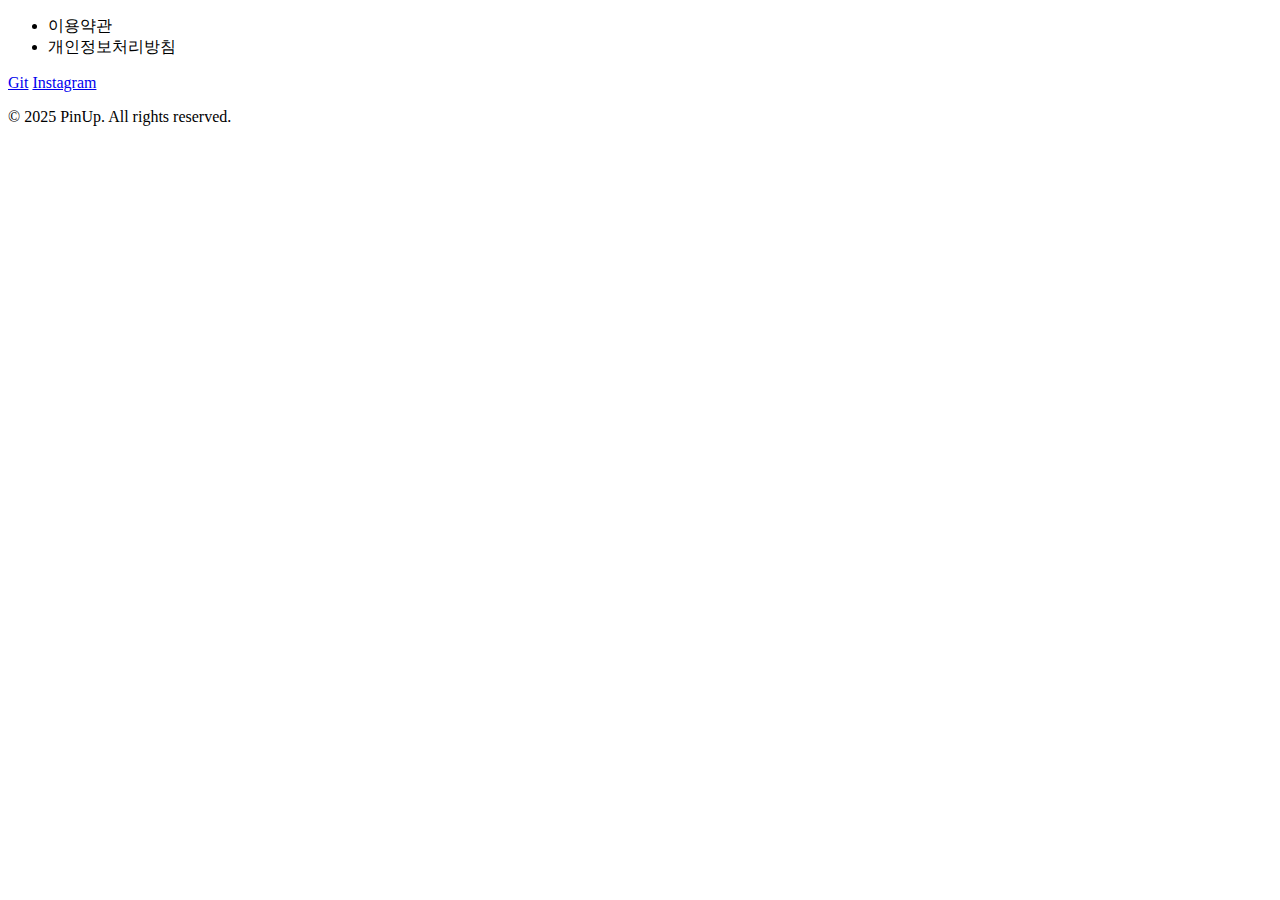
<file: src/main/resources/templates/fragments/footer.html>
<!DOCTYPE html>
<html lang="ko" xmlns:th="http://www.thymeleaf.org">
<footer id="footer" th:fragment="footerFragment">
    <div class="footer-links">
        <ul>
            <li><a th:href="@{/terms-privacy/terms.html}" th:target="_blank">이용약관</a></li>
            <li><a th:href="@{/terms-privacy/privacy.html}" th:target="_blank">개인정보처리방침</a></li>
<!--            <li><a href="/contact">Contact</a></li>-->
        </ul>
    </div>
    <div class="footer-social">
        <a href="https://github.com/pinup-team/pinup.git" target="_blank">Git</a>
        <a href="https://www.instagram.com/pinup0106" target="_blank">Instagram</a>
    </div>
    <div class="footer-bottom">
        <p>&copy; 2025 PinUp. All rights reserved.</p>
    </div>
</footer>
</html>
</file>
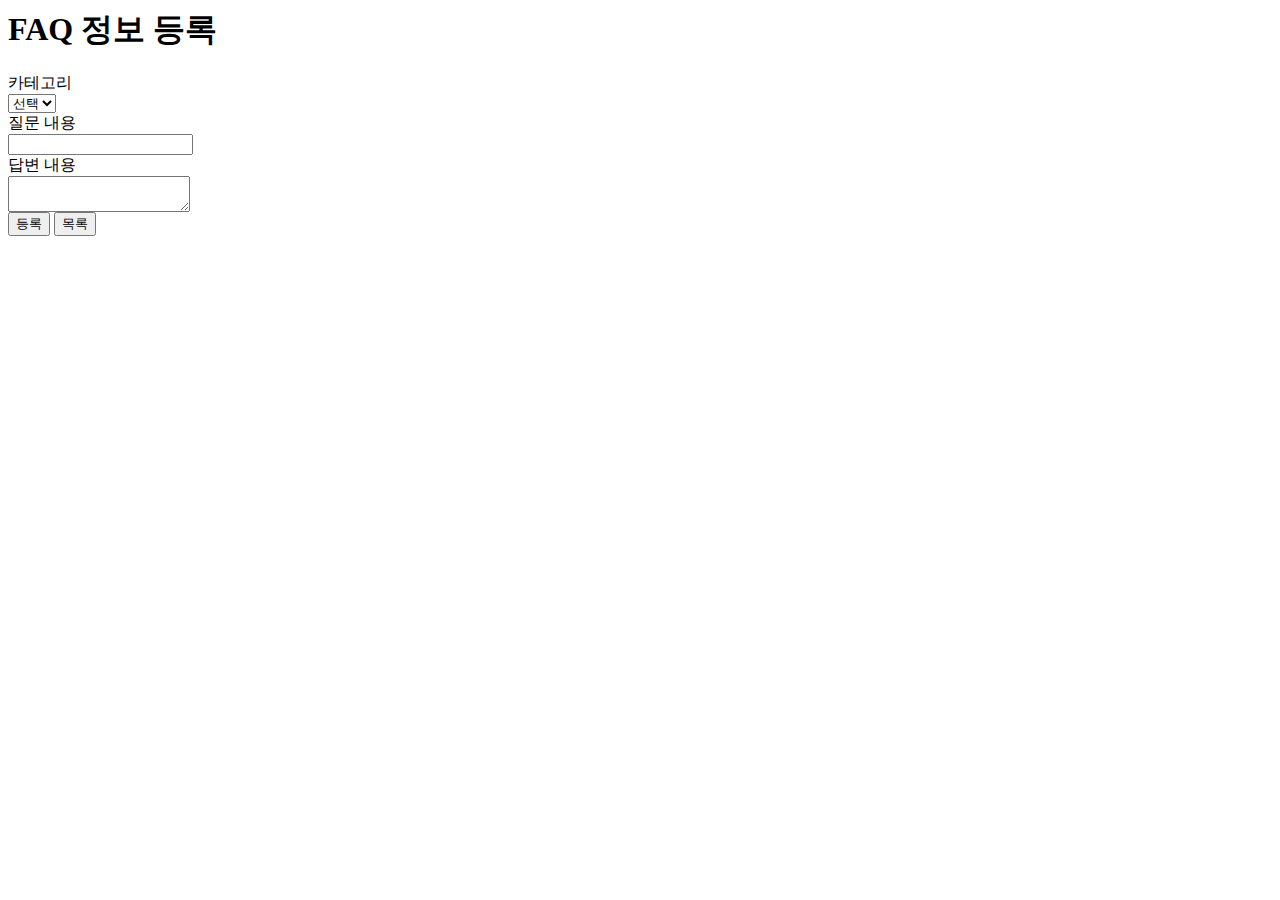
<file: src/main/resources/templates/views/faqs/create.html>
<html lang="ko" xmlns:th="http://www.thymeleaf.org"
      xmlns:layout="http://www.ultraq.net.nz/thymeleaf/layout"
      layout:decorate="~{layouts/support}">

<section layout:fragment="support-content">
    <article class="content_wrap">
        <div class="main_content_title">
            <h1>FAQ 정보 등록</h1>
        </div>

        <div class="content_form_area">
            <div class="row">
                <label for="category">카테고리</label>
                <div class="col">
                    <select class="form-select" name="category" id="category" required>
                        <option th:value="${null}">선택</option>
                        <option th:each="entry : ${category.entrySet()}"
                                th:value="${entry.key}"
                                th:text="${entry.value}">이용</option>
                    </select>

                    <div class="error_wrap">
                        <span class="category_error" id="category-error"></span>
                    </div>
                </div>
            </div>

            <div class="row">
                <label for="question">질문 내용</label>
                <div class="col">
                    <input type="text" name="question" id="question" maxlength="100" required />
                    <div class="error_wrap">
                        <span class="question_error" id="question-error"></span>
                    </div>
                </div>
            </div>

            <div class="row">
                <label for="answer">답변 내용</label>
                <div class="col">
                    <textarea id="answer" name="answer" required></textarea>
                    <div class="error_wrap">
                        <span class="answer_error" id="answer-error"></span>
                    </div>
                </div>
            </div>

            <div class="row button_area">
                <div class="col">
                    <button onclick="createFaq()">등록</button>
                    <button th:onclick="|location.href='@{/faqs}'|">목록</button>
                </div>
            </div>
        </div>
    </article>
</section>
</html>
</file>
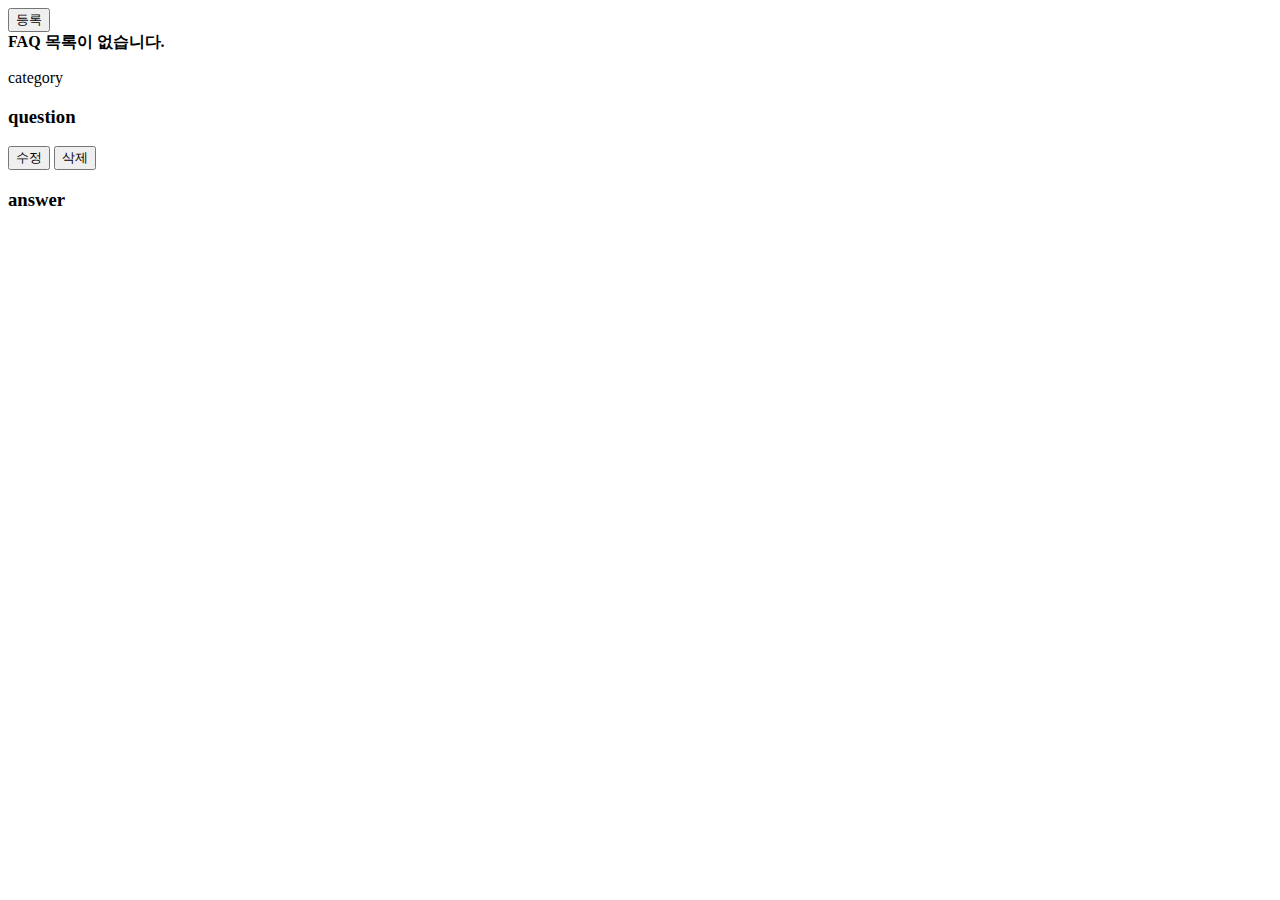
<file: src/main/resources/templates/views/faqs/list.html>
<html lang="ko" xmlns:th="http://www.thymeleaf.org"
      xmlns:sec="http://www.thymeleaf.org/extras/spring-security"
      xmlns:layout="http://www.ultraq.net.nz/thymeleaf/layout"
      layout:decorate="~{layouts/support}">

<section layout:fragment="support-content">
  <div class="header_button" sec:authorize="isAuthenticated() and hasRole('ROLE_ADMIN')">
    <button th:onclick="|location.href='@{/faqs/new}'|">등록</button>
  </div>

  <div class="content_list_wrap">
    <th:block th:if="${#lists.isEmpty(faqs)}">
      <article class="content_list">
        <strong>FAQ 목록이 없습니다.</strong>
      </article>
    </th:block>

    <th:block th:if="${!#lists.isEmpty(faqs)}">
      <th:block th:each="faq : ${faqs}" th:object="${faq}">
        <article class="content_list">
          <div th:text="*{id}" hidden>id</div>

          <th:block th:each="entry : ${category.entrySet()}">
            <th:block th:if="${entry.key == faq.category}">
              <p th:text="${entry.value}">category</p>
            </th:block>
          </th:block>

          <div class="content_title content_title_wrap">
            <div class="content_area">
              <div class="title_area" aria-expanded="false">
                <h3 th:text="*{question}">question</h3>
                <i class="fa-solid fa-angle-down"></i>
              </div>

              <div class="desc_content_area" sec:authorize="isAuthenticated() and hasRole('ROLE_ADMIN')">
                <button th:onclick="|location.href='@{/faqs/{id}/update(id=*{id})}'|">수정</button>
                <button th:onclick="removeFaq([[*{id}]])">삭제</button>
              </div>

              <div class="date_area">
                <span class="content_date" th:text="*{#temporals.format(createdAt, 'yyyy-MM-dd')}"></span>
              </div>
            </div>

            <div class="answer_area">
              <h3 th:text="*{answer}">answer</h3>
            </div>
          </div>
        </article>
      </th:block>
    </th:block>
  </div>
</section>
</html>
</file>
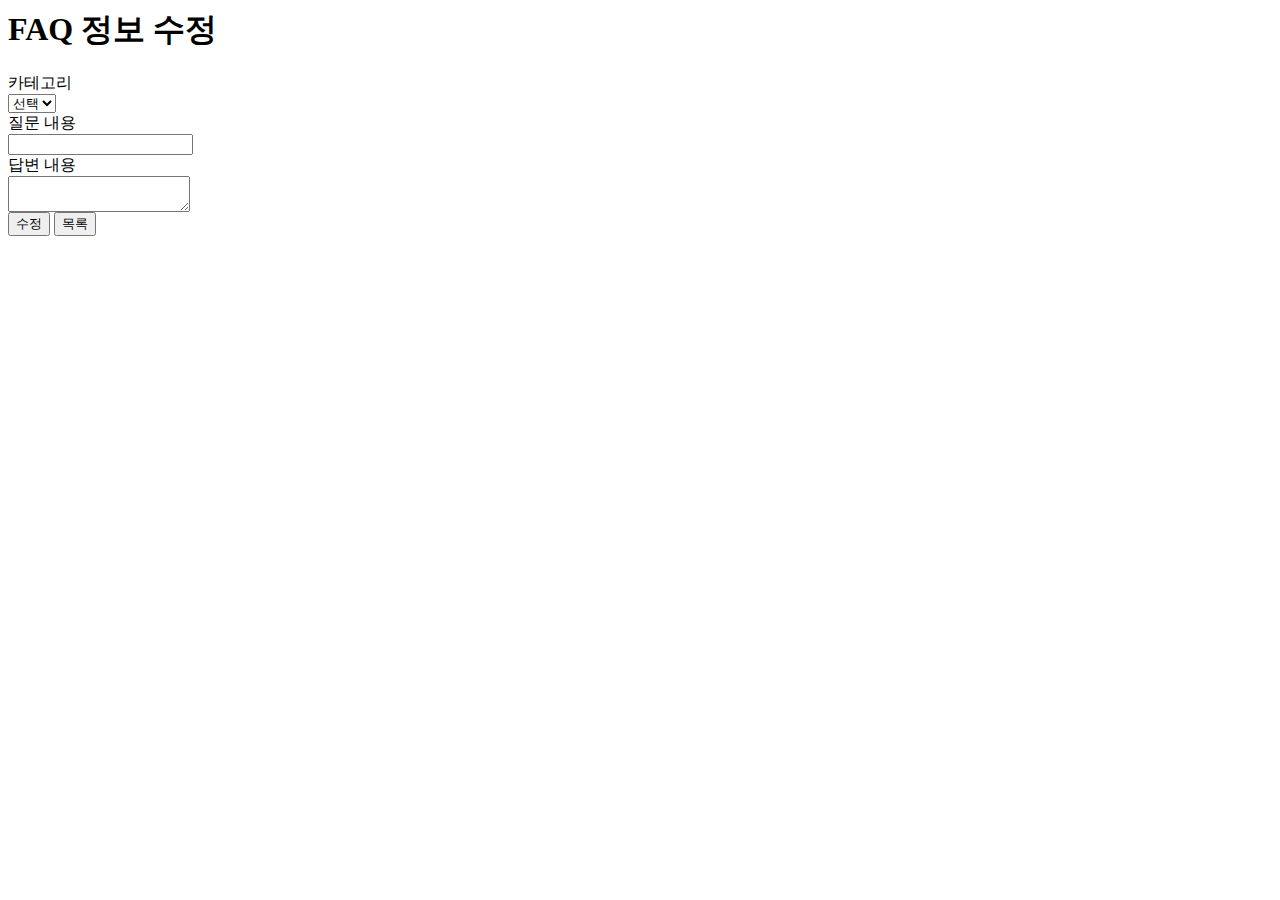
<file: src/main/resources/templates/views/faqs/update.html>
<html lang="ko" xmlns:th="http://www.thymeleaf.org"
      xmlns:layout="http://www.ultraq.net.nz/thymeleaf/layout"
      layout:decorate="~{layouts/support}">

<section layout:fragment="support-content">
    <article class="content_wrap">
        <div class="main_content_title">
            <h1>FAQ 정보 수정</h1>
        </div>

        <div class="content_form_area" th:object="${faq}">
            <div class="row">
                <label for="category">카테고리</label>
                <div class="col">
                    <select class="form-select" name="category" id="category" required>
                        <option th:value="${null}">선택</option>
                        <option th:each="entry : ${category.entrySet()}"
                                th:value="${entry.key}"
                                th:text="${entry.value}"
                                th:selected="${entry.key == faq.category}">이용</option>
                    </select>

                    <div class="error_wrap">
                        <span class="category_error" id="category-error"></span>
                    </div>
                </div>
            </div>

            <div class="row">
                <label for="question">질문 내용</label>
                <div class="col">
                    <input type="text" name="question" id="question" th:value="*{question}" maxlength="100" required />

                    <div class="error_wrap">
                        <span class="question_error" id="question-error"></span>
                    </div>
                </div>
            </div>

            <div class="row">
                <label for="answer">답변 내용</label>
                <div class="col">
                    <textarea id="answer" name="answer" th:text="*{answer}" required></textarea>

                    <div class="error_wrap">
                        <span class="answer_error" id="answer-error"></span>
                    </div>
                </div>
            </div>

            <div class="row button_area">
                <div class="col">
                    <button th:onclick="updateFaq([[*{id}]])">수정</button>
                    <button th:onclick="|location.href='@{/faqs}'|">목록</button>
                </div>
            </div>
        </div>
    </article>
</section>
</html>
</file>
